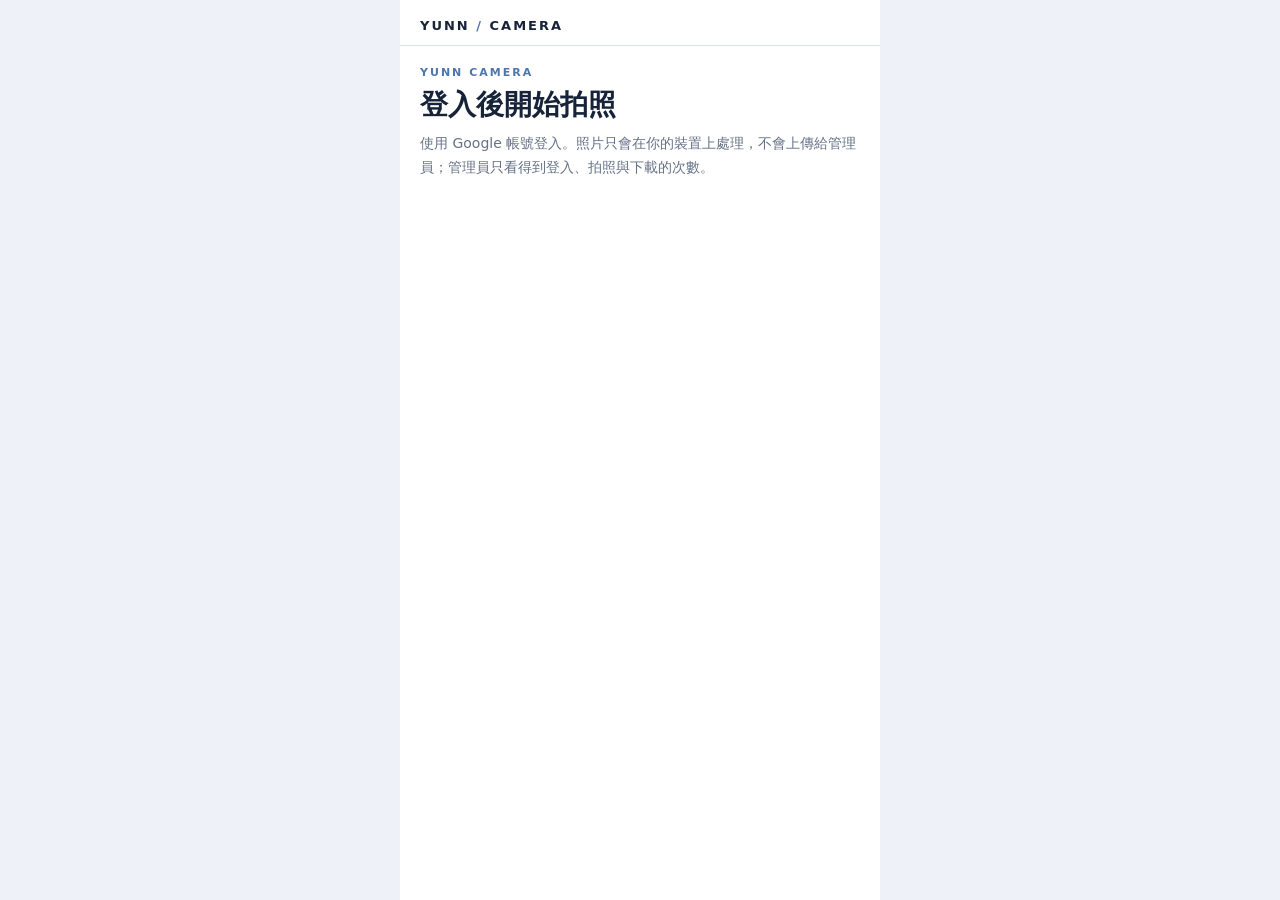
<file: index.html>
<!doctype html>
<html lang="zh-Hant">
<head>
<meta charset="utf-8">
<meta name="viewport" content="width=device-width, initial-scale=1, viewport-fit=cover">
<meta name="theme-color" content="#102a56">
<meta name="description" content="Yunn Camera：登入後使用的手機相機，照片只在你的裝置上處理。">
<link rel="manifest" href="manifest.json">
<link rel="icon" href="icons/icon-192.png">
<link rel="apple-touch-icon" href="icons/icon-192.png">
<title>Yunn Camera</title>
<link rel="stylesheet" href="css/style.css">
</head>
<body>
<div class="shell">
  <header class="topbar">
    <div class="brand">YUNN <span>/</span> CAMERA</div>
    <div class="plan"><span id="planBadge" class="badge"></span></div>
  </header>

  <!-- 未登入：只顯示登入區，不載入相機功能 -->
  <section id="login" class="login">
    <div class="eyebrow">YUNN CAMERA</div>
    <h1>登入後開始拍照</h1>
    <p>使用 Google 帳號登入。照片只會在你的裝置上處理，不會上傳給管理員；管理員只看得到登入、拍照與下載的次數。</p>
    <div id="gbtn" class="gbtn"></div>
    <p id="loginMsg" class="msg" role="status"></p>
    <p id="setupWarn" class="msg warn" style="display:none">尚未設定：請在 js/config.js 填入 GOOGLE_CLIENT_ID 與 API_URL（見 README）。</p>
  </section>

  <main id="app" style="display:none">
    <section id="page-camera" class="page active">
      <div class="view">
        <video id="video" autoplay playsinline muted></video>
        <div id="placeholder" class="placeholder"><div class="big">◎</div><b>相機預覽</b><small>按下「開啟相機」並允許權限</small></div>
        <div class="view-top"><span id="camMode">未開啟</span></div>
      </div>
      <div class="row">
        <button id="camToggle" class="btn" type="button">開啟相機</button>
        <button id="camSwitch" class="btn ghost" type="button" disabled>切換前／後鏡頭</button>
      </div>
      <div class="label">濾鏡 <small>★ 為 PRO</small></div>
      <div id="filters" class="chips"></div>
      <div class="label">亮度 <span id="brightVal" class="val">0</span></div>
      <input id="bright" type="range" min="-50" max="50" step="5" value="0" aria-label="亮度">
      <div class="shutter-row"><button id="shutter" class="shutter" type="button" aria-label="拍照">●</button></div>
    </section>

    <section id="page-gallery" class="page">
      <div class="eyebrow">GALLERY</div><h2>本次拍攝的照片</h2>
      <p class="note">照片只存在這個瀏覽器分頁的記憶體中，關閉或重新整理後會消失，請先下載。</p>
      <div class="card">
        <b>☁️ 同步到我的 Google Drive</b>
        <p class="note">選填。按下後，照片會從你的手機直接傳到你自己的 Google Drive「Yunn 拍貼」資料夾，不經過我們，管理員也看不到。本網站只能存取它自己建立的檔案。</p>
        <button id="syncBtn" class="btn" type="button">同步照片到雲端</button>
        <p id="cloudStatus" class="note" role="status" style="margin:10px 0 0">尚未同步。</p>
      </div>
      <div class="label">我的照片 <span id="photoCount" class="val">0 張</span></div>
      <div id="galleryGrid" class="grid"></div>
      <div id="galleryEmpty" class="empty">還沒有照片，去相機頁拍一張吧。</div>
    </section>

    <section id="page-account" class="page">
      <div class="eyebrow">ACCOUNT</div><h2>我的帳號</h2>
      <div class="card">
        <div class="kv"><span>帳號</span><b id="acctEmail"></b></div>
        <div class="kv"><span>方案</span><b id="acctPlan"></b></div>
      </div>
      <div class="card">
        <b>升級 PRO</b>
        <p class="note">目前由管理員核發 PRO。核發後按下「重新取得方案」即可更新。</p>
        <button id="refreshPlan" class="btn ghost" type="button">重新取得方案</button>
      </div>
      <a id="adminLink" class="btn" href="admin.html" style="display:none">前往管理員後台</a>
      <button id="logout" class="btn ghost" type="button" style="margin-top:10px">登出</button>
    </section>
  </main>

  <nav id="nav" class="bottomnav" aria-label="主要導覽">
    <button class="navbtn active" data-page="camera" type="button"><span>◎</span>相機</button>
    <button class="navbtn" data-page="gallery" type="button"><span>▦</span>相簿</button>
    <button class="navbtn" data-page="account" type="button"><span>☺</span>帳號</button>
  </nav>
</div>
<div id="toast" class="toast" role="status"></div>

<script src="js/config.js"></script>
<script src="https://accounts.google.com/gsi/client" async defer onload="window.dispatchEvent(new Event('gis-ready'))"></script>
<script src="js/auth.js"></script>
<script src="js/camera.js"></script>
</body>
</html>
</file>
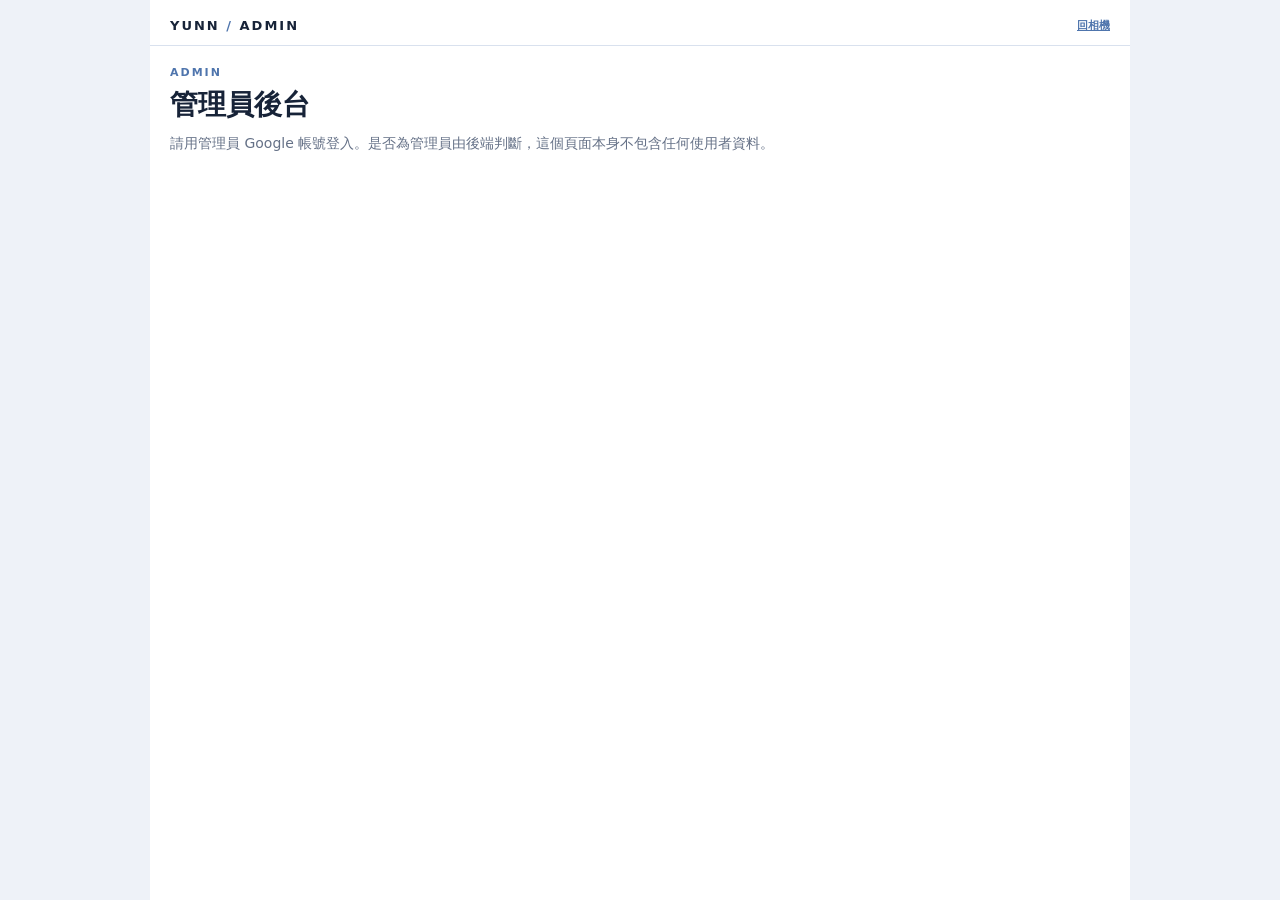
<file: admin.html>
<!doctype html>
<html lang="zh-Hant">
<head>
<meta charset="utf-8">
<meta name="viewport" content="width=device-width, initial-scale=1, viewport-fit=cover">
<meta name="robots" content="noindex,nofollow">
<meta name="theme-color" content="#102a56">
<title>Yunn Camera 管理後台</title>
<link rel="stylesheet" href="css/style.css">
</head>
<body>
<div class="shell wide" style="padding-bottom:30px">
  <header class="topbar">
    <div class="brand">YUNN <span>/</span> ADMIN</div>
    <a href="index.html" class="badge">回相機</a>
  </header>

  <section id="login" class="login">
    <div class="eyebrow">ADMIN</div>
    <h1>管理員後台</h1>
    <p>請用管理員 Google 帳號登入。是否為管理員由後端判斷，這個頁面本身不包含任何使用者資料。</p>
    <div id="gbtn" class="gbtn"></div>
    <p id="loginMsg" class="msg" role="status"></p>
    <p id="setupWarn" class="msg warn" style="display:none">尚未設定：請在 js/config.js 填入 GOOGLE_CLIENT_ID 與 API_URL。</p>
  </section>

  <main id="panel" style="display:none;padding:20px">
    <div class="eyebrow">DASHBOARD</div>
    <h2>使用統計</h2>
    <p id="who" class="note"></p>
    <div id="denied" class="msg warn" style="display:none">此帳號沒有管理員權限（後端已拒絕）。</div>
    <div id="content" style="display:none">
      <div class="stats" id="stats"></div>

      <div class="label">設定使用者方案</div>
      <form id="planForm" class="form">
        <input class="input" id="pfEmail" type="email" placeholder="使用者 Gmail" required>
        <select class="input" id="pfPlan"><option value="PRO">PRO</option><option value="FREE">FREE</option></select>
        <input class="input" id="pfUntil" type="date" aria-label="PRO 到期日（可留空表示不限期）">
        <button class="btn" type="submit" style="flex:0 0 auto">儲存</button>
      </form>
      <p id="planMsg" class="msg"></p>

      <div class="label">使用者 <button id="reload" class="btn ghost small" type="button" style="flex:0 0 auto;padding:6px 12px">重新整理</button></div>
      <div class="tablewrap"><table><thead><tr><th>帳號</th><th>名稱</th><th>方案</th><th>PRO 到期</th><th>登入</th><th>拍照</th><th>下載</th><th>雲端同步</th><th>最後使用</th></tr></thead><tbody id="users"></tbody></table></div>

      <div class="label">最近 100 筆事件</div>
      <div class="tablewrap"><table><thead><tr><th>時間</th><th>帳號</th><th>事件</th><th>細節</th></tr></thead><tbody id="events"></tbody></table></div>
    </div>
    <button id="logout" class="btn ghost" type="button" style="margin-top:18px">登出</button>
  </main>
</div>

<script src="js/config.js"></script>
<script src="https://accounts.google.com/gsi/client" async defer onload="window.dispatchEvent(new Event('gis-ready'))"></script>
<script src="js/auth.js"></script>
<script src="js/admin.js"></script>
</body>
</html>
</file>
<file: css/style.css>
:root{--bg:#eef2f8;--paper:#fff;--ink:#172338;--muted:#657187;--line:#d9e1ee;--accent:#4f75ad;--deep:#102a56;--soft:#e8eef7;--danger:#a54235}
@media (prefers-color-scheme:dark){:root{--bg:#0a1220;--paper:#111d30;--ink:#edf3ff;--muted:#a7b5cc;--line:#293a54;--accent:#5d86c4;--deep:#081a35;--soft:#1d304b;--danger:#e08a7c}}
*{box-sizing:border-box}
html{scroll-behavior:smooth}
body{margin:0;background:var(--bg);color:var(--ink);font-family:ui-sans-serif,system-ui,-apple-system,"Noto Sans TC",sans-serif;-webkit-tap-highlight-color:transparent}
button,input,select{font:inherit}
button{cursor:pointer;border:0}
.shell{max-width:480px;min-height:100dvh;margin:0 auto;background:var(--paper);position:relative;padding-bottom:84px}
.topbar{display:flex;justify-content:space-between;align-items:center;padding:18px 20px 12px;border-bottom:1px solid var(--line)}
.brand{font-size:13px;font-weight:900;letter-spacing:2px}.brand span{color:var(--accent)}
.badge{font-size:11px;font-weight:800;color:var(--accent)}
.badge:empty{display:none}
.page,.login{display:none;padding:20px}
.page.active,.login{display:block}
.eyebrow{font-size:11px;letter-spacing:2px;color:var(--accent);font-weight:800}
h1{font-size:28px;line-height:1.25;margin:8px 0 10px}h2{font-size:21px;margin:6px 0 8px}
p{line-height:1.7;color:var(--muted);font-size:14px;margin:0 0 16px}
.note{font-size:12px}
.msg{font-size:13px;min-height:1em}.msg.warn{color:var(--danger)}
.gbtn{display:flex;justify-content:center;margin:24px 0 8px;min-height:44px}
.view{position:relative;height:56dvh;max-height:440px;min-height:260px;border-radius:20px;overflow:hidden;background:#1b2230;display:flex;align-items:center;justify-content:center;color:#cfd6e6}
#video{position:absolute;inset:0;width:100%;height:100%;object-fit:cover;display:none}
#video.show{display:block}
.placeholder{text-align:center;padding:20px}.placeholder .big{font-size:40px}.placeholder b{display:block;margin:6px 0}.placeholder small{color:#9aa6bd}
.view-top{position:absolute;top:12px;left:14px;font-size:11px;color:#fff;text-shadow:0 1px 4px #000;z-index:2}
.row{display:flex;gap:8px;margin:12px 0}
.btn{display:inline-flex;align-items:center;justify-content:center;flex:1;background:var(--accent);color:#fff;padding:12px 14px;border-radius:13px;font-weight:750;text-decoration:none;font-size:14px}
.btn:disabled{opacity:.45;cursor:not-allowed}
.btn.ghost{background:var(--soft);color:var(--ink);border:1px solid var(--line)}
.btn.small{padding:9px 6px;font-size:12px;border-radius:10px}
.btn.danger{background:transparent;color:var(--danger);border:1px solid var(--line)}
.btn:active,.shutter:active,.navbtn:active{transform:scale(.97)}
.label{display:flex;justify-content:space-between;align-items:center;font-size:12px;font-weight:700;margin:14px 0 8px}
.label small,.val{color:var(--muted);font-weight:500}
.chips{display:flex;gap:8px;overflow-x:auto;padding-bottom:4px}
.chip{flex:0 0 auto;background:var(--soft);color:var(--ink);border:1px solid var(--line);border-radius:999px;padding:8px 14px;font-size:13px}
.chip.on{background:var(--accent);color:#fff;border-color:var(--accent)}
.chip.locked{opacity:.55}
input[type=range]{width:100%;accent-color:var(--accent)}
.shutter-row{display:flex;justify-content:center;margin:18px 0 4px}
.shutter{width:72px;height:72px;border-radius:50%;background:var(--accent);color:#fff;border:6px solid var(--soft);box-shadow:0 0 0 2px var(--accent);font-size:24px}
.grid{display:grid;grid-template-columns:1fr 1fr;gap:10px}
.photo-card{border:1px solid var(--line);border-radius:14px;overflow:hidden;background:var(--paper)}
.photo-card img{display:block;width:100%;aspect-ratio:1;object-fit:cover;background:#ccd}
.photo-meta{padding:8px;display:flex;flex-direction:column;gap:8px;font-size:11px;color:var(--muted)}
.photo-actions{display:grid;grid-template-columns:1fr 1fr;gap:8px}
.empty{text-align:center;border:1px dashed var(--line);border-radius:16px;padding:30px 12px;color:var(--muted);font-size:13px}
.card{border:1px solid var(--line);border-radius:16px;padding:16px;margin:12px 0}
.kv{display:flex;justify-content:space-between;gap:12px;padding:6px 0;font-size:13px}.kv span{color:var(--muted)}.kv b{text-align:right;word-break:break-all}
.bottomnav{position:fixed;bottom:0;left:50%;transform:translateX(-50%);width:min(480px,100%);display:grid;grid-template-columns:repeat(3,1fr);gap:4px;padding:8px 14px calc(8px + env(safe-area-inset-bottom));background:var(--paper);border-top:1px solid var(--line);z-index:10}
.navbtn{background:transparent;color:var(--muted);border-radius:12px;padding:7px 2px;display:flex;flex-direction:column;align-items:center;gap:3px;font-size:11px}
.navbtn span{font-size:18px}
.navbtn.active{background:var(--accent);color:#fff;font-weight:800}
.toast{position:fixed;left:50%;bottom:96px;transform:translateX(-50%);background:var(--deep);color:#fff;padding:11px 16px;border-radius:12px;font-size:12px;max-width:90%;text-align:center;display:none;z-index:20}
.toast.show{display:block}
/* 未登入時隱藏底部導覽 */
.shell:has(#login:not([style*="none"])) .bottomnav{display:none}
/* 管理後台 */
.wide{max-width:980px}
.stats{display:grid;grid-template-columns:repeat(auto-fit,minmax(130px,1fr));gap:10px;margin:14px 0}
.stat{border:1px solid var(--line);border-radius:14px;padding:14px}.stat b{display:block;font-size:24px}.stat span{font-size:12px;color:var(--muted)}
.tablewrap{overflow-x:auto;border:1px solid var(--line);border-radius:14px}
table{border-collapse:collapse;width:100%;font-size:12px}
th,td{padding:9px 10px;text-align:left;border-bottom:1px solid var(--line);white-space:nowrap}
th{background:var(--soft);font-weight:800}
.form{display:flex;flex-wrap:wrap;gap:8px;align-items:center;margin:10px 0}
.input{background:var(--soft);border:1px solid var(--line);border-radius:10px;padding:10px 12px;color:var(--ink);min-width:0}
.form .input{flex:1 1 160px}
.admin-nav{padding:0 20px 20px;display:flex;gap:8px}
</file>
